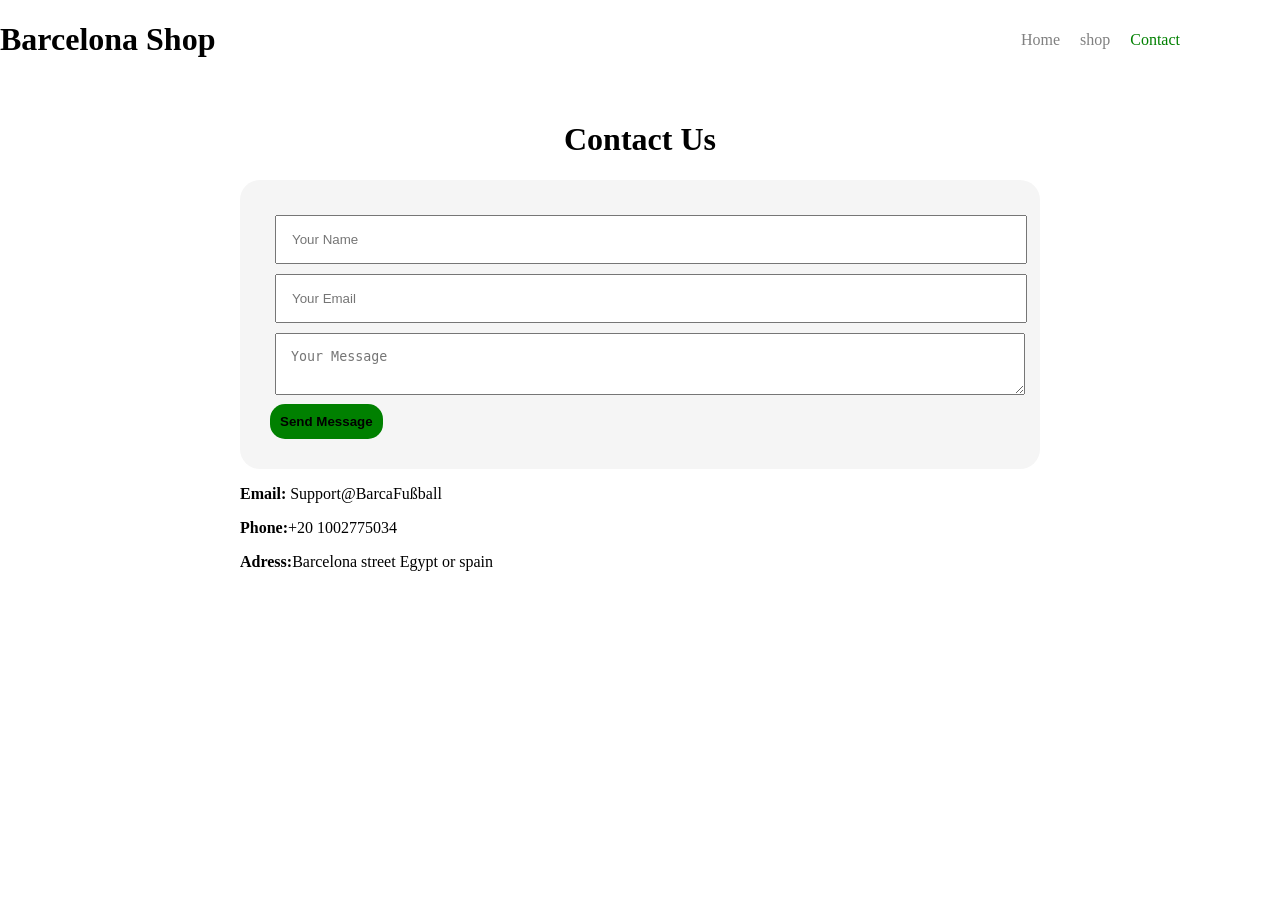
<file: Contact.html>
<!DOCTYPE html>
<html lang="en">
<head>
    <meta charset="UTF-8">
    <meta name="viewport" content="width=device-width, initial-scale=1.0">
    <title>Document</title>
    <link rel="stylesheet" href="style.css">
</head>
<body>
    <header>
        <div class="container">
            <h1>Barcelona Shop</h1>
<ul>
    <li><a href="index.html">Home</a></li>
    <li><a href="shop.html">shop</a></li>
    <li><a href="Contact.html"class="active">Contact</a></li>
</ul>
        </div>
    </header>

    <div class="Contact" >
<h1>Contact Us</h1>
<form>
    <input type="text" placeholder="Your Name"required>
    <input type="email" placeholder="Your Email" required>
    <textarea placeholder="Your Message"></textarea  >
        <button>Send Message</button>
</form>
<div class="Info">
<p> <strong>Email:</strong> Support@BarcaFußball</p>
<p> <strong>Phone:</strong>+20 1002775034</p>
<p> <strong>Adress:</strong>Barcelona street Egypt or spain</p>
</div>

    </div>
</body>
</html>
</file>
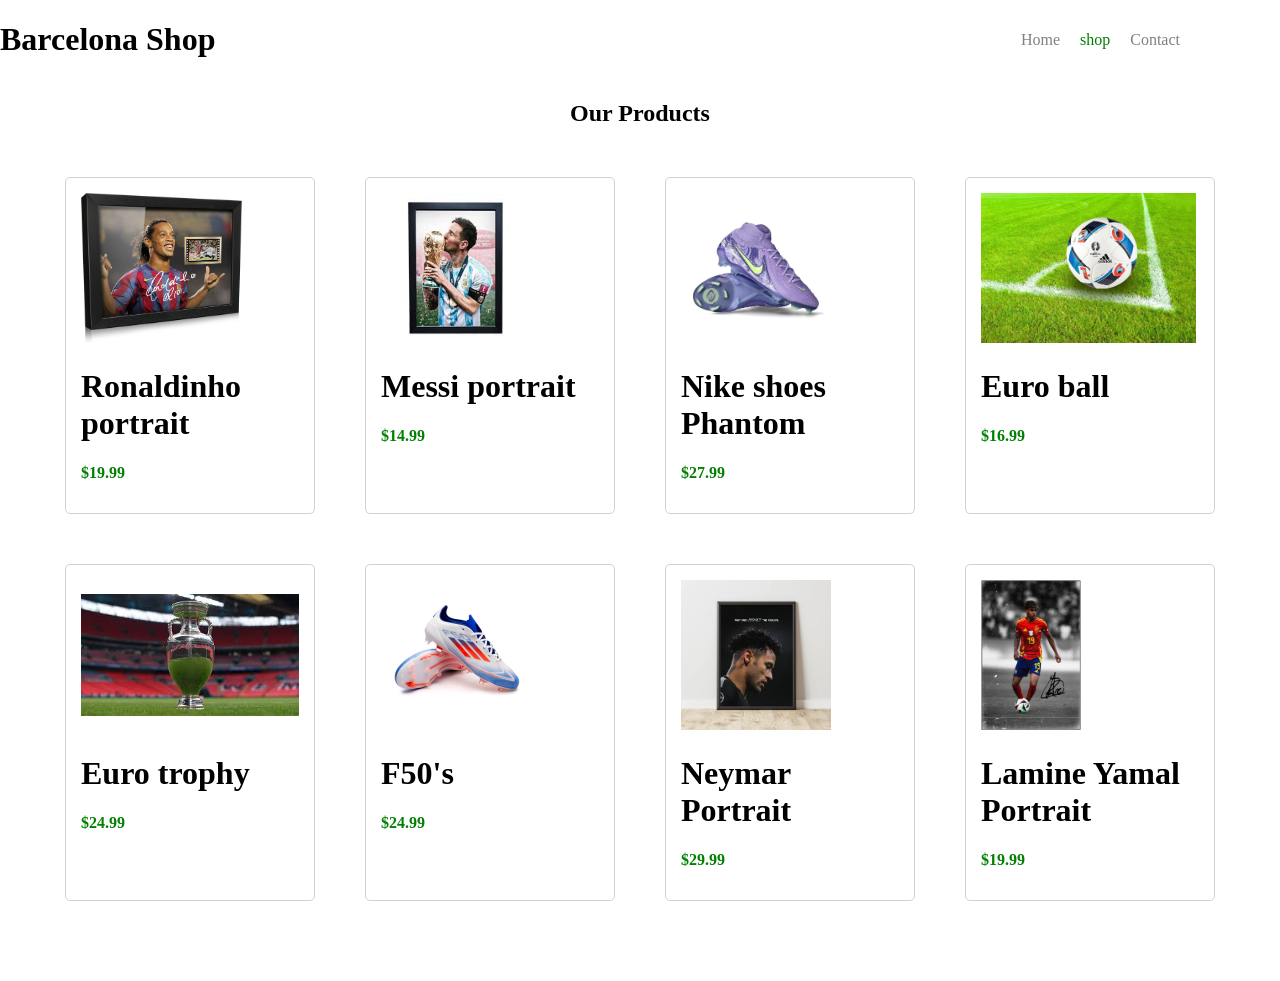
<file: shop.html>
<!DOCTYPE html>
<html lang="en">
<head>
    <meta charset="UTF-8">
    <meta name="viewport" content="width=device-width, initial-scale=1.0">
    <title>Document</title>
    <link rel="stylesheet" href="style.css">
</head>
<body>
    <header>
        <div class="container">
            <h1>Barcelona Shop</h1>
<ul>
    <li><a href="index.html" >Home</a></li>
    <li><a href="shop.html"class="active">shop</a></li>
    <li><a href="Contact.html">Contact</a></li>
</ul>
        </div>
    </header>

    <div class="object">
        <h2>Our Products</h2>
<div class="Products">
<div class="product"><img src="Ronaldinho portrait.jpg" alt=""><h1>Ronaldinho portrait</h1><p>$19.99</p></div>
<div class="product"><img src="Messi portrait.jpeg" alt=""><h1>Messi portrait</h1><p>$14.99</p></div >
<div class="product"><img src="Nike shoes Football.jpg" alt=""><h1>Nike shoes Phantom</h1><p>$27.99</p></div>
<div class="product"><img src="Euro ball.jpg" alt=""><h1>Euro ball</h1><p>$16.99</p></div>
<div class="product"><img src="Euro trophy.jpeg" alt=""><h1>Euro trophy</h1><p>$24.99</p></div>
<div class="product"><img src="F50  blue.webp" alt=""><h1>F50's</h1><p>$24.99</p></div>
<div class="product"><img src="Neymar portrait.webp" alt=""><h1>Neymar Portrait</h1><p>$29.99</p></div>
<div class="product"><img src="Lamine Yamal portrait.jpg" alt=""><h1>Lamine Yamal Portrait</h1><p>$19.99</p></div>
</div>
    </div>







</body>
</html>
</file>
<file: style.css>
body{
    margin: 0;
    padding: 0;
}

a{
 text-decoration: none;
color: gray;
}

ul{
display: flex;
gap:  20px;
margin-right: 100px;
}

li{

list-style: none;
}


.container{
    justify-content: space-between;
    display: flex;
    position: fixed;
    top: 0;
    width: 100%;
background-color: rgb(255, 255, 255);
align-items: center;
}


.section1{
margin-top: 100px;
display: flex;
justify-content: space-between;
align-items: center;
background-color: rgba(219, 216, 216, 0.637);
}


.pic img{
    width: 500px;
border-radius: 15px;
}

.content h1{
   font-size: 40px;
}

.content p{
font-size: large;
}

.content{
margin:90px ;
}

.btn{
    background-color: #333;
border-radius: 5px;
padding: 10px 20px;

}

.pic{
    margin: 90px;
}

.word{
    background-color: green;
    text-align: center;
    color: white;
    padding: 10px 0px;
}

.footer{
    background-color: black;
    color: white;
    padding: 10px 0px;
    text-align: center;
}

.card img{
max-width: 100%;
height: 150px;

}

.products{
margin-top: 50px;
text-align: center;
}
    


.card{
border: 1px solid rgb(209, 209, 209);
border-radius: 5px;
transition: 0.3s;
padding: 15px;
}

.grid{
display: grid;
justify-content: center;
grid-template-columns: repeat(3,450px);
margin-top: 50px;
margin-bottom: 80px;
gap: 20px;
}

.card:hover{
    box-shadow: 0px 4px 12px rgba(197, 197, 197, 0.616);
}

.promo{
    display: flex;
gap: 20px;
padding: 40px 60px;

}

.promo-box{
    width:50% ;
    background-color: rgba(223, 216, 216, 0.603);
    border-radius: 10px;
    padding: 30px;
    font-size: 17px;
}

.green{
    background-color: rgba(210, 236, 210, 0.857);
}

.services{
    display: flex;
justify-content: space-around;
background-color: rgb(233, 231, 231);
padding: 10px;
margin-top: 70px;
margin-bottom: 100px;
}

.product img{
max-width: 100%;
height: 150px;
object-fit: contain;
}
    

.product{
border: 1px solid rgb(209, 209, 209);
border-radius: 5px;
transition: 0.3s;
padding: 15px;
}

.Products{
display: grid;
justify-content: center;
grid-template-columns: repeat(4,250px);
margin-top: 50px;
margin-bottom: 80px;
gap: 50px;
}

.product:hover{
    box-shadow: 0px 4px 12px rgba(197, 197, 197, 0.616);
}

.object h2{
    margin-top: 100px;
   text-align: center;
color: black;
}

.product p{
    color: green;
    font-weight: bolder;
}

.Contact{
  max-width: 800px;
    padding: 170px;
    margin: -70px auto;
}

form{
    background-color: whitesmoke;
    border-radius: 20px;
    padding: 30px;
    
}

input{
    width: 97%;
    padding: 15px;
    margin:5px;
}

textarea{
    width: 97%;
    padding: 15px;
    margin: 5px;
}

button{
background-color: green;
font-weight: bold;
padding: 10px;
border: none;
border-radius: 15px;
}

.Contact h1{
    text-align: center;
}

.active{
    color: green;
}

.container a:hover{
    box-shadow: none;
    color: green;
}
</file>
